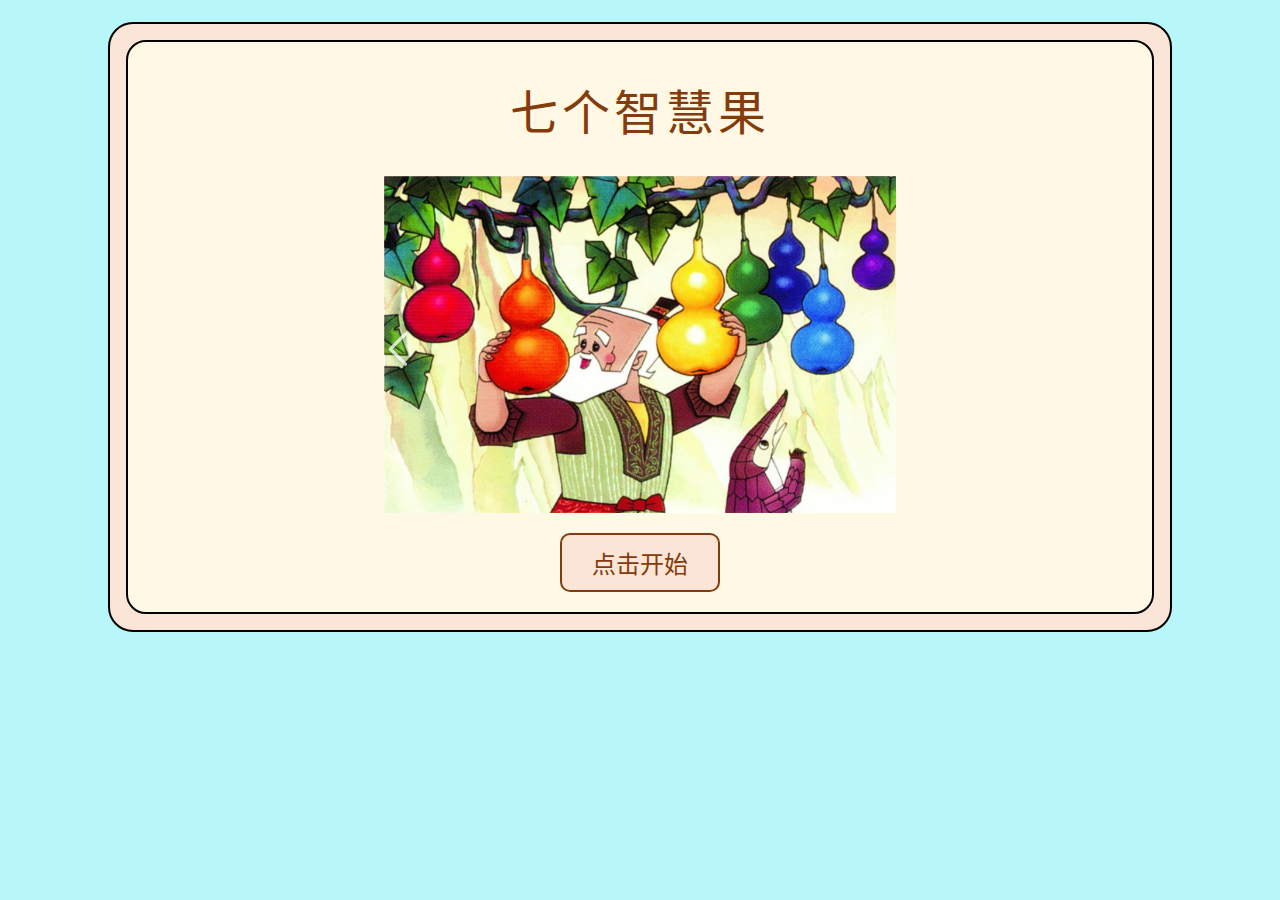
<file: index.html>
<!DOCTYPE html>
<html lang="zh-CN">
    <head>
        <meta charset="UTF-8">
        <title>七个智慧果</title>

        <link rel="stylesheet" href="styles/basic.css" />


        <script src="scripts/index.js" defer></script>

    </head>

    <body>
    <h1>七个智慧果</h1>
    
    <img class="welcome-img" src="figures/Index.png" alt="Seven Brilliant Fruits"/>
    
    <div class="buttonContainer">
    <button>点击开始</button>
    </div>

    </body>

</html>
</file>
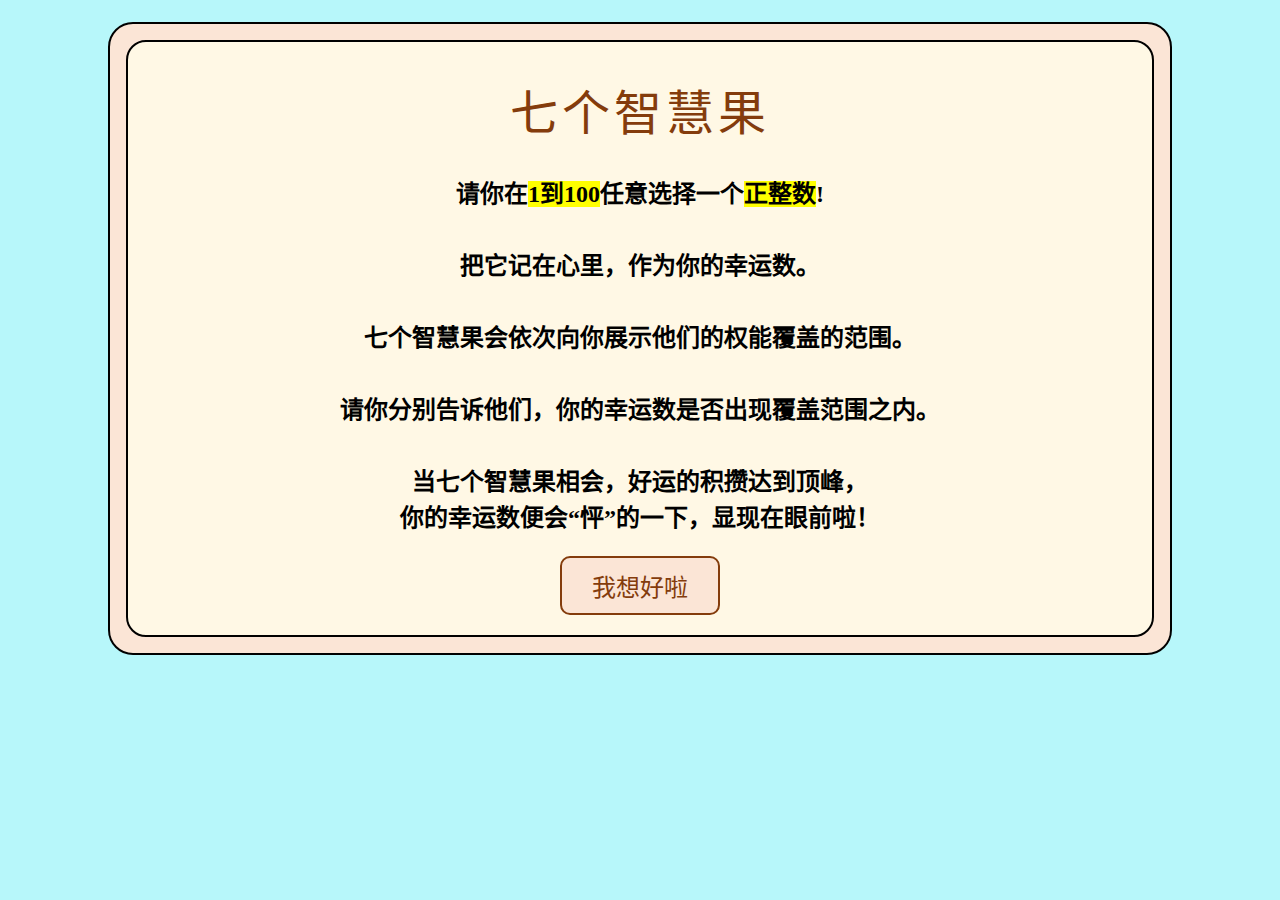
<file: begin.html>
<!DOCTYPE html>
<html lang="zh-CN">
    <head>
        <meta charset="UTF-8">
        <title>幸运的开端</title>

        <link rel="stylesheet" href="styles/basic.css" />
        <link rel="stylesheet" href="styles/begin.css" />

        <script src="scripts/begin.js" defer></script>

    </head>

    <body>
    <h1>七个智慧果</h1>

    <p>
    请你在<span>1到100</span>任意选择一个<span>正整数</span>!<br>
    <br>
    把它记在心里，作为你的幸运数。<br>
    <br>
    七个智慧果会依次向你展示他们的权能覆盖的范围。<br>
    <br>
    请你分别告诉他们，你的幸运数是否出现覆盖范围之内。<br>
    <br>
    当七个智慧果相会，好运的积攒达到顶峰，<br>
    你的幸运数便会“怦”的一下，显现在眼前啦！
    </p>

    <div class="buttonContainer">
    <button>我想好啦</button>
    </div>

    </body>

</html>
</file>
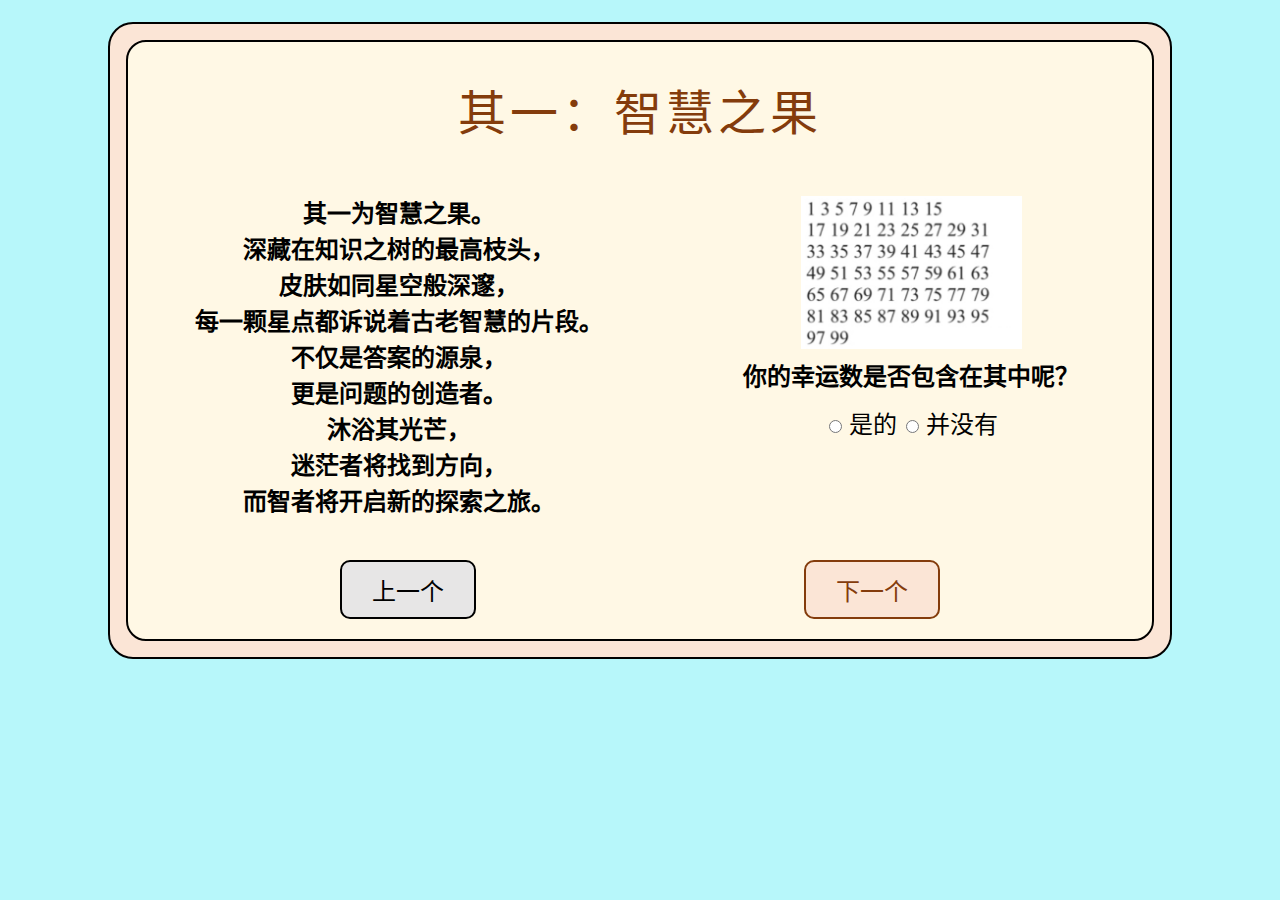
<file: fruit-first.html>
<!DOCTYPE html>
<html lang="zh-CN">
    <head>
        <meta charset="UTF-8">
        <title>智慧的试炼</title>

        <link rel="stylesheet" href="styles/basic.css" />
        <link rel="stylesheet" href="styles/fruits.css" />

        <script src="scripts/fruit-first.js" defer></script>

    </head>

    <body>
    <h1>其一：智慧之果</h1>
    
    <div class="fruit-window">
        <div class="fruit-content">
        其一为智慧之果。<br>
        深藏在知识之树的最高枝头，<br>
        皮肤如同星空般深邃，<br>
        每一颗星点都诉说着古老智慧的片段。<br>
        不仅是答案的源泉，<br>
        更是问题的创造者。<br>
        沐浴其光芒，<br>
        迷茫者将找到方向，<br>
        而智者将开启新的探索之旅。
        </div>

        <div class="fruit-choose">
            <img src="figures/fruit1.png" alt="智慧之果" />
            <p class="fruit-ask">你的幸运数是否包含在其中呢？</p>
            <input type="radio" id="sub11" name="sub1">
            <label for="sub11" class="fruit-ask">是的</label>
            
            <input type="radio" id="sub10" name="sub1">
            <label for="sub10" class="fruit-ask">并没有</label>
        </div>
    </div>

    <div class="buttonContainer">
    <button class="no-button" disabled>上一个</button>
    <button class="next-button">下一个</button>
    </div>

    </body>

</html>
</file>
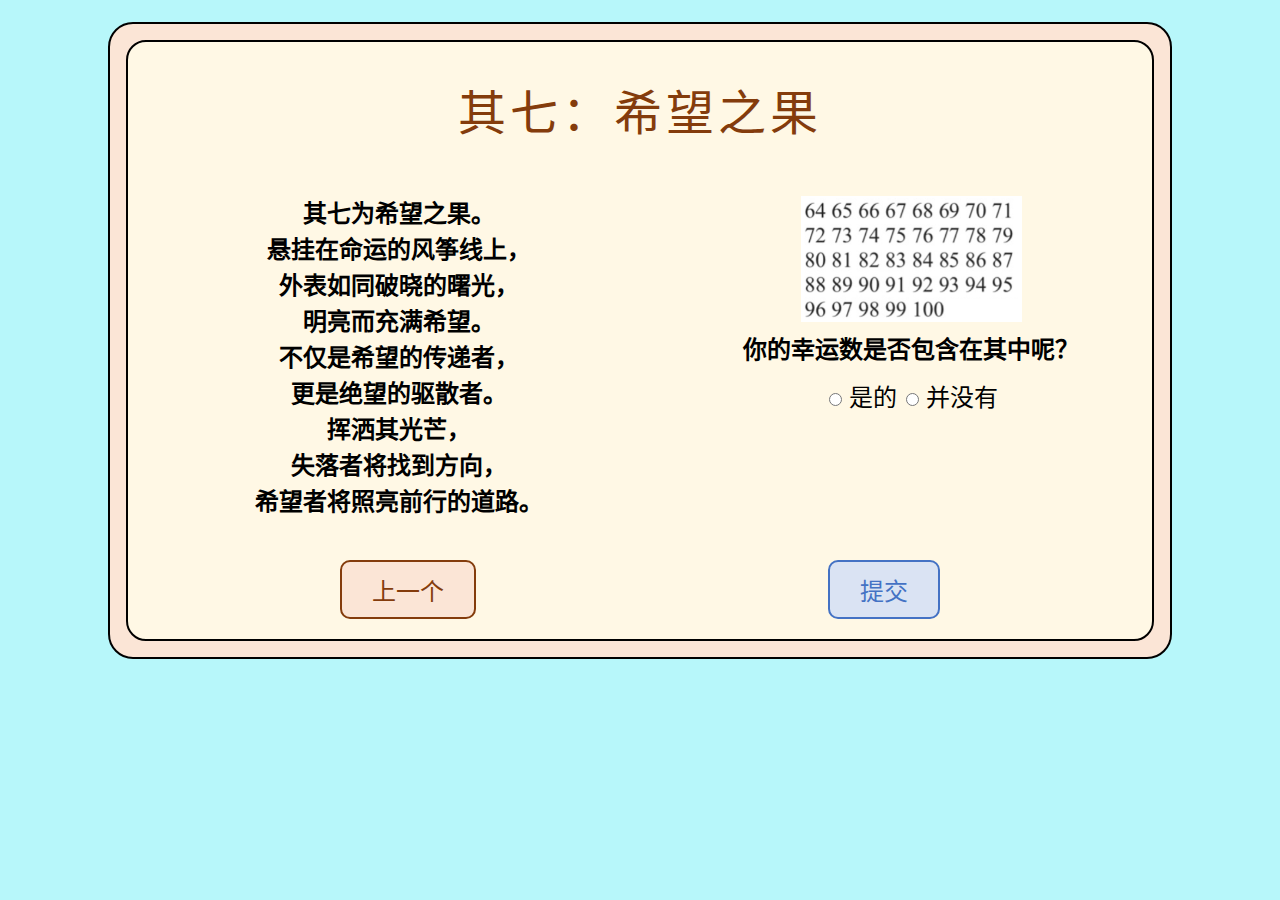
<file: fruit-last.html>
<!DOCTYPE html>
<html lang="zh-CN">
    <head>
        <meta charset="UTF-8">
        <title>最后的考验</title>

        <link rel="stylesheet" href="styles/basic.css" />
        <link rel="stylesheet" href="styles/fruits.css" />

        <script src="scripts/fruit-last.js" defer></script>

    </head>

    <body>
    <h1>其七：希望之果</h1>
    
    <div class="fruit-window">
        <div class="fruit-content">
        其七为希望之果。<br>
        悬挂在命运的风筝线上，<br>
        外表如同破晓的曙光，<br>
        明亮而充满希望。<br>
        不仅是希望的传递者，<br>
        更是绝望的驱散者。<br>
        挥洒其光芒，<br>
        失落者将找到方向，<br>
        希望者将照亮前行的道路。
        </div>

        <div class="fruit-choose">
            <img src="figures/fruit7.png" alt="希望之果" />
            <p class="fruit-ask">你的幸运数是否包含在其中呢？</p>
            <input type="radio" id="sub71" name="sub7">
            <label for="sub71" class="fruit-ask">是的</label>
            
            <input type="radio" id="sub70" name="sub7">
            <label for="sub70" class="fruit-ask">并没有</label>
        </div>
    </div>

    <div class="buttonContainer">
    <button class="former-button">上一个</button>
    <button class="submit-button">提交</button>
    </div>

    </body>

</html>
</file>
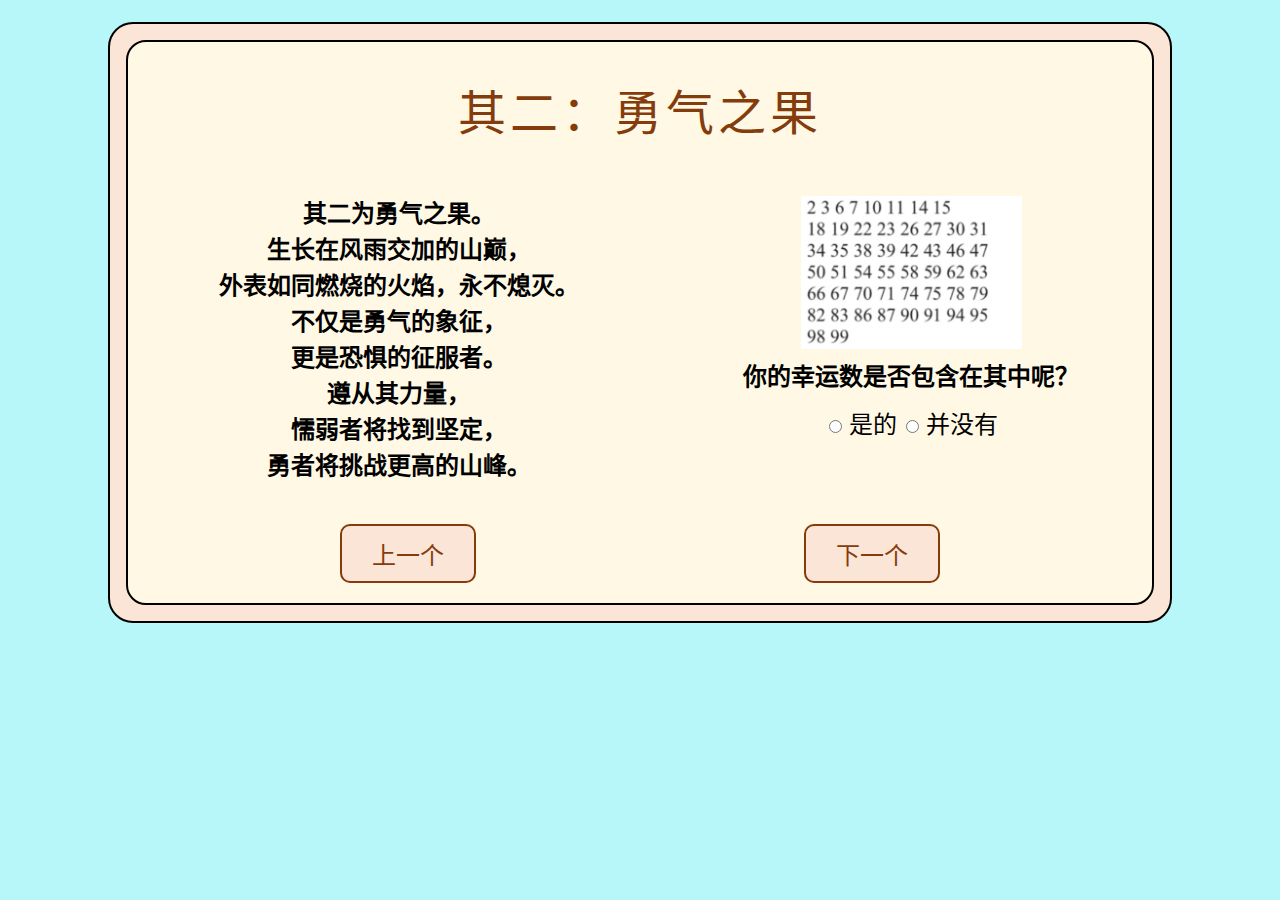
<file: fruit-process.html>
<!DOCTYPE html>
<html lang="zh-CN">
    <head>
        <meta charset="UTF-8">
        <title>智慧的试炼</title>

        <link rel="stylesheet" href="styles/basic.css" />
        <link rel="stylesheet" href="styles/fruits.css" />

        <script src="scripts/fruit-process.js" defer></script>

    </head>

    <body>
    <h1>其二：勇气之果</h1>
    
    <div class="fruit-window">
        <div class="fruit-content" id="fruit-processtext">
        其二为勇气之果。<br>
        生长在风雨交加的山巅，<br>
        外表如同燃烧的火焰，永不熄灭。<br>
        不仅是勇气的象征，<br>
        更是恐惧的征服者。<br>
        遵从其力量，<br>
        懦弱者将找到坚定，<br>
        勇者将挑战更高的山峰。<br>
        </div>

        <div class="fruit-choose">
            <img src="figures/fruit2.png" alt="勇气之果" id="fruit-processimg"/>
            <p class="fruit-ask">你的幸运数是否包含在其中呢？</p>
            <input type="radio" id="sub21" name="sub2">
            <label for="sub21" class="fruit-ask">是的</label>
            
            <input type="radio" id="sub20" name="sub2">
            <label for="sub20" class="fruit-ask">并没有</label>
        </div>
    </div>

    <div class="buttonContainer">
    <button class="former-button">上一个</button>
    <button class="next-button">下一个</button>
    </div>

    </body>

</html>
</file>
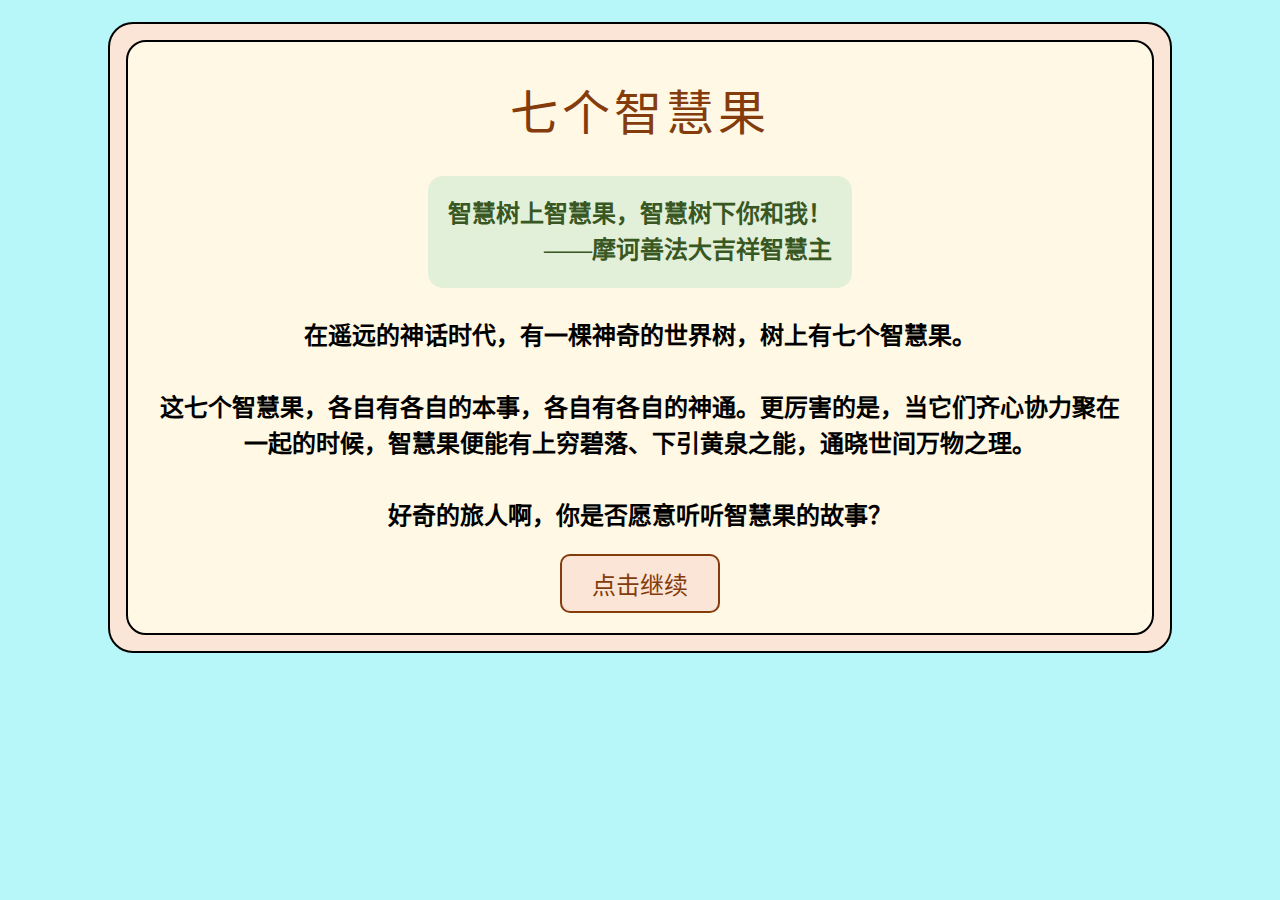
<file: intro.html>
<!DOCTYPE html>
<html lang="zh-CN">
    <head>
        <meta charset="UTF-8">
        <title>神秘的传说</title>

        <link rel="stylesheet" href="styles/basic.css" />
        <link rel="stylesheet" href="styles/intro.css" />

        <script src="scripts/intro.js" defer></script>

    </head>

    <body>
    <h1>七个智慧果</h1>
    
    <p class="zhihui">
        智慧树上智慧果，智慧树下你和我！<br>
        <span>——摩诃善法大吉祥智慧主</span>
    </p>

    <p>
    在遥远的神话时代，有一棵神奇的世界树，树上有七个智慧果。<br>
    <br>
    这七个智慧果，各自有各自的本事，各自有各自的神通。更厉害的是，当它们齐心协力聚在一起的时候，智慧果便能有上穷碧落、下引黄泉之能，通晓世间万物之理。<br>
    <br>
    好奇的旅人啊，你是否愿意听听智慧果的故事？
    </p>

    <div class="buttonContainer">
    <button>点击继续</button>
    </div>

    </body>

</html>
</file>
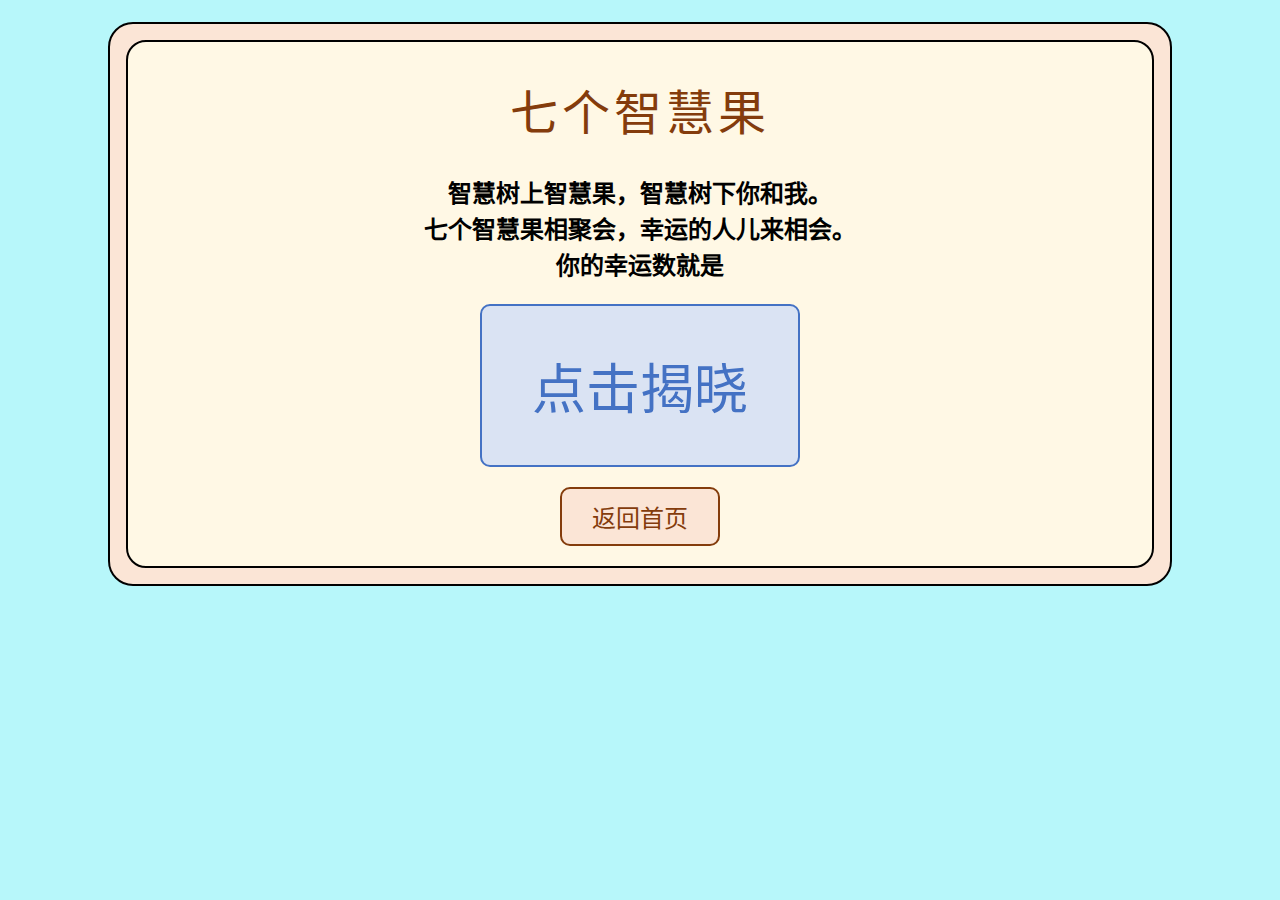
<file: result.html>
<!DOCTYPE html>
<html lang="zh-CN">
    <head>
        <meta charset="UTF-8">
        <title>智慧的眼神</title>

        <link rel="stylesheet" href="styles/basic.css" />
        <link rel="stylesheet" href="styles/result.css" />

        <script src="scripts/result.js" defer></script>

    </head>

    <body>
    <h1>七个智慧果</h1>

    <p>
    智慧树上智慧果，智慧树下你和我。<br>
    七个智慧果相聚会，幸运的人儿来相会。<br>
    你的幸运数就是<br>
    </p>

    <div class="buttonContainer">
    <button class="result-button">
        点击揭晓
    </button>
    </div>

    <div class="buttonContainer">
    <button class="back-button">返回首页</button>
    </div>

    </body>

</html>
</file>
<file: styles/basic.css>
html{
  background-color:rgb(183, 247, 250);
}

body{
  width:80%;
  height: auto;
  margin: 40px auto;
  text-align:center;
  background-color:#fff8e5;
  border:2.5px rgb(0, 0, 0) solid;
  border-radius: 20px; /* 添加圆角 */
  position: relative;
}

body::before{
  content: "";
  position: absolute;
  background-color:#fbe5d6;
  top: -20px; /* 向外扩展 */
  left: -20px;
  right: -20px;
  bottom: -20px;
  border:2.5px rgb(0, 0, 0) solid; /* 外层边框 */
  border-radius: 25px; /* 外层圆角略大于body本身 */
  z-index: -1;
  
}

img{
  display: block;
  margin:auto;
  width:50%;
}

h1{
  color:#843c0c; /* 保持文字颜色亮丽 */
  font-size: 48px;
  font-family: "华文中宋", "STZhongsong", serif; /* 使用华文中宋，如果没有则回退到系统默认衬线字体 */
  letter-spacing: 4px; /* 增加字母间距 */
  font-weight: normal;
}

p, .fruit-content{
  font-size: 24px;
  font-weight:bold;
  margin:0 30px;
  font-family: "SimSun", "宋体", serif;
  line-height: 1.5;
}

.buttonContainer{
  text-align: center;
  margin: 20px auto 20px;
  padding:20px auto 20px;
}

button{
  background-color: #fbe5d6;
  color: #843c0c;
  border:2.5px #843c0c solid;
  padding: 10px 30px 10px 30px;
  border-radius: 10px;
  font-size: 24px;
  cursor: pointer;
}

button:hover{
  background-color: #f4b183;
}
</file>
<file: styles/begin.css>
p span{
    background-color: #ffff00;
}
</file>
<file: styles/fruits.css>
.fruit-ask{
    font-size: 24px;
    font-family: "SimSun", "宋体", serif;
    margin:10px auto 10px;
}

.fruit-window {
    display: flex;
}

.fruit-content, .fruit-choose {
    flex: 1; /* 使左右两侧各占一半宽度 */
    padding: 20px; /* 添加一些内边距 */
}

.no-button{
    background-color: #e7e6e6;
    color:#000000;
    border-color:#000000;
    cursor:not-allowed;
}

.no-button:hover{
    background-color: #e7e6e6;
}

.submit-button{
    background-color: #dae3f3;
    color:#4472c4;
    border-color:#4472c4;
}

.submit-button:hover{
    background-color: #9591e8;
}

.buttonContainer {
    display: flex;
    justify-content: space-between;
    max-width: 600px; /* 限制最大宽度 */
}

.buttonContainer button {
    min-width: 100px; /* 为按钮设置最小宽度，确保它们不会在小屏幕上过于紧凑 */
}
</file>
<file: styles/intro.css>
.zhihui{
    background-color: #e2f0d9;
    color:#385723;
    border:none;
    border-radius: 15px;
    padding:20px;
    margin:0 40px 30px 40px;
    text-align: right;
    display: inline-block;
}

.zhihui::first-line{
    text-align: center;
}
</file>
<file: styles/result.css>
.result-button{
    background-color: #dae3f3;
    color:#4472c4;
    border-color:#4472c4;
    font-size:54px;
    padding:40px 50px 40px 50px;
}

.result-button:hover{
    background-color: #9591e8;
}
</file>
